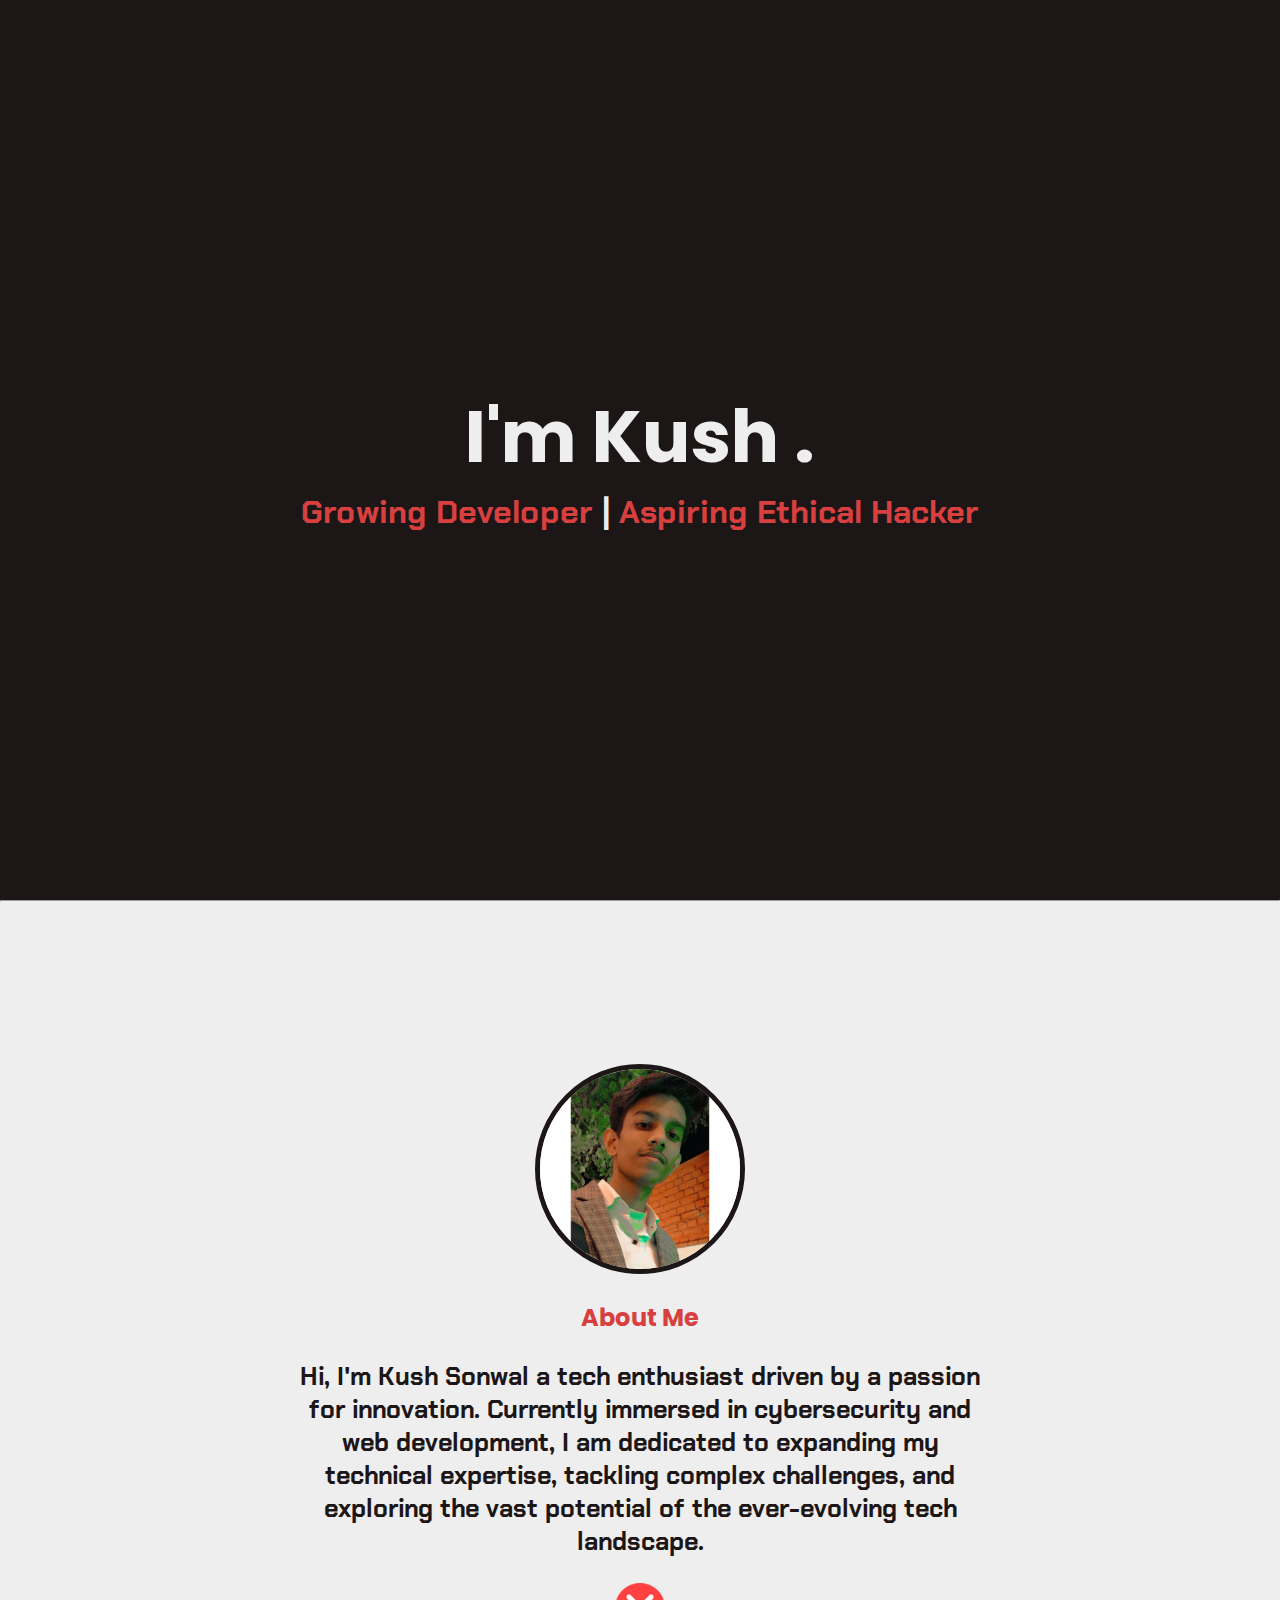
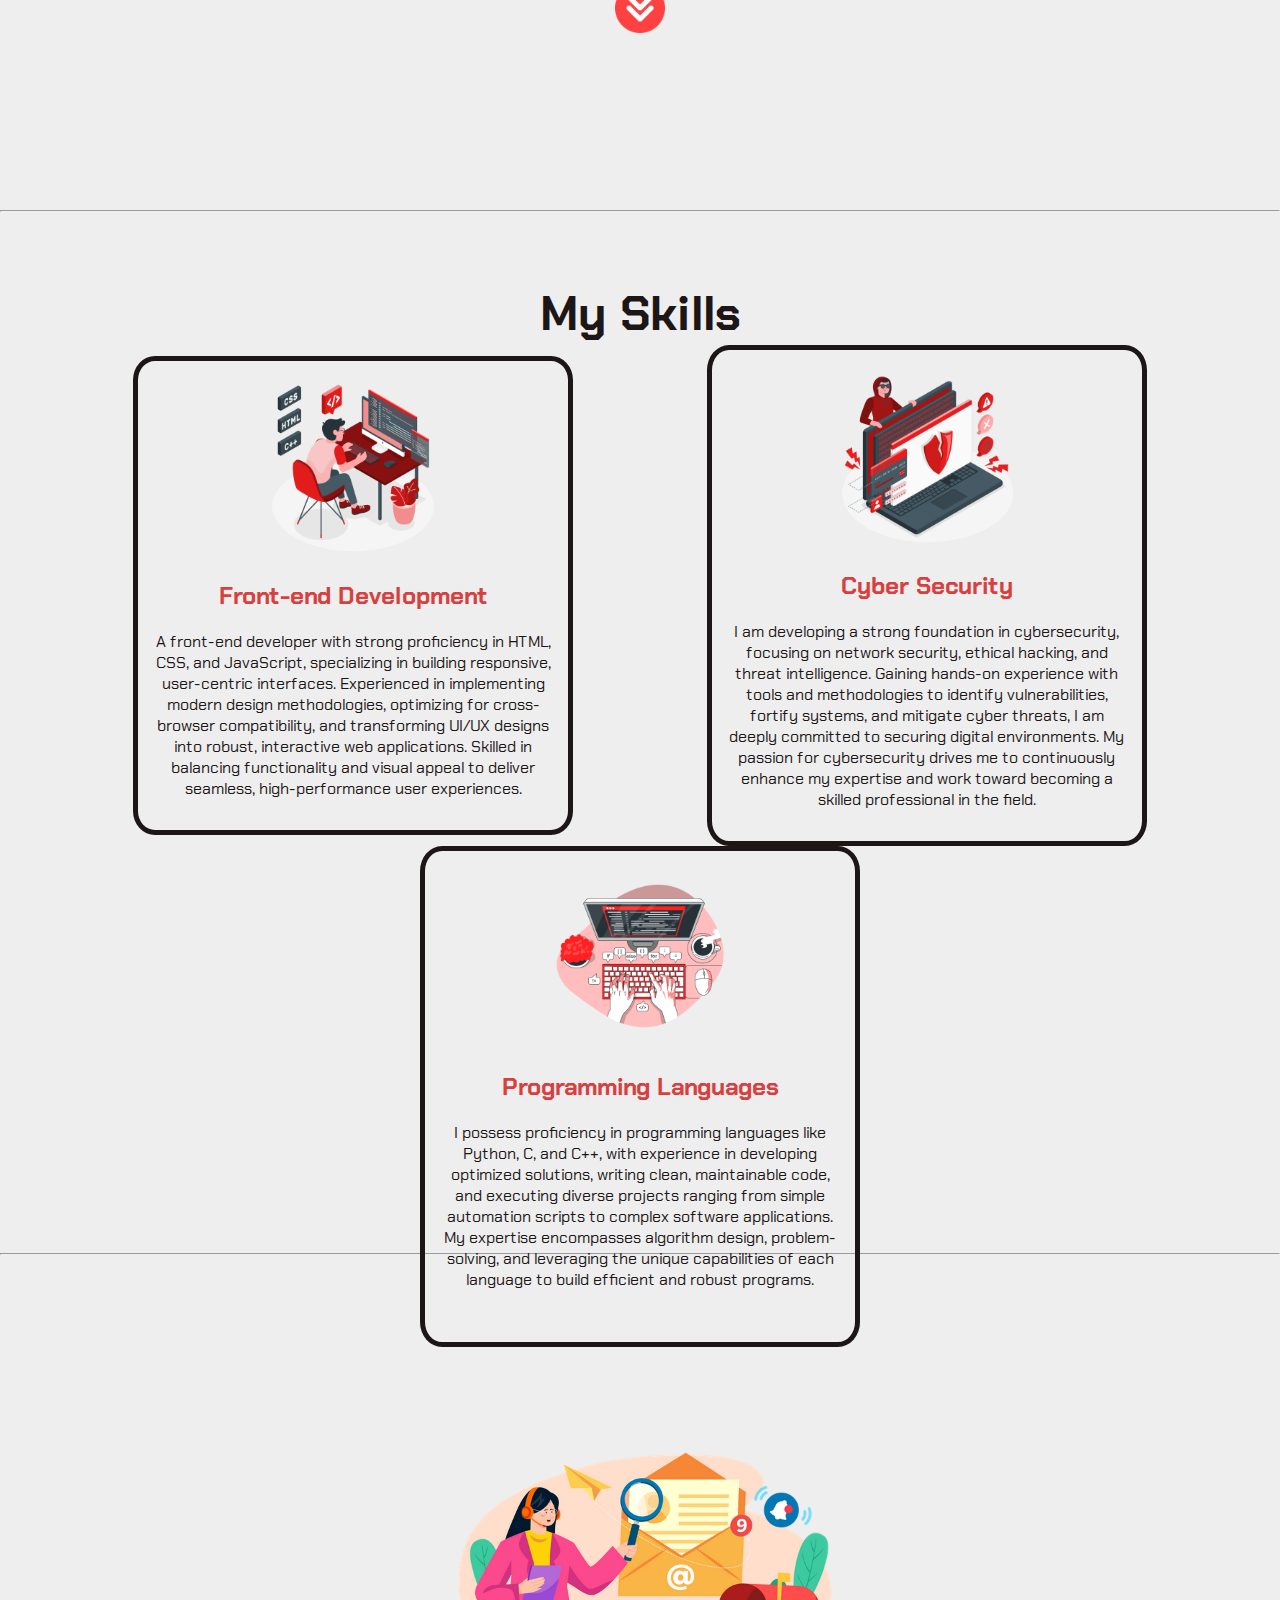
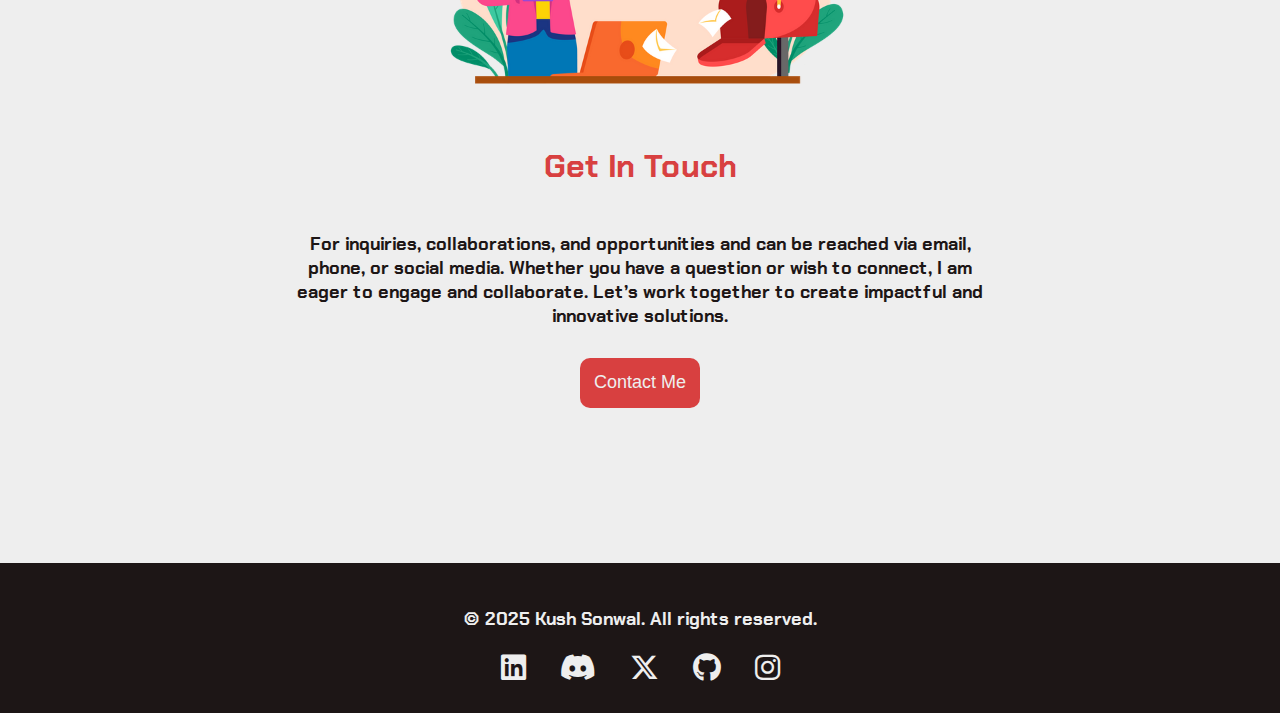
<file: index.html>
<!DOCTYPE html>
<html lang="en">
  <head>
    <meta charset="UTF-8" />
    <meta name="viewport" content="width=device-width, initial-scale=1.0" />
    <title>Kush Sonwal</title>
    <link rel="preconnect" href="https://fonts.googleapis.com" />
    <link rel="preconnect" href="https://fonts.gstatic.com" crossorigin />
    <link href="https://fonts.googleapis.com/css2?family=Chakra+Petch:ital,wght@0,300;0,400;0,500;0,600;0,700;1,300;1,400;1,500;1,600;1,700&family=Lilita+One&family=Playwrite+IN:wght@100..400&family=Poppins:ital,wght@0,100;0,200;0,300;0,400;0,500;0,600;0,700;0,800;0,900;1,100;1,200;1,300;1,400;1,500;1,600;1,700;1,800;1,900&display=swap"
      rel="stylesheet"/>
    <link rel="stylesheet" href="https://cdnjs.cloudflare.com/ajax/libs/font-awesome/6.7.2/css/all.min.css" integrity="sha512-Evv84Mr4kqVGRNSgIGL/F/aIDqQb7xQ2vcrdIwxfjThSH8CSR7PBEakCr51Ck+w+/U6swU2Im1vVX0SVk9ABhg==" crossorigin="anonymous" referrerpolicy="no-referrer" />
    <link rel="stylesheet" href="./style.css">
    <script src="./script.js"></script>
    <link rel="website icon" type="png" href="./assets/icon.png">
  </head>
  <body>

    <div class="Front-page">
      <h1 class="title">I'm <span id="Kush">Kush </span>.</h1>
      <p>Growing Developer <span style="color: #EEEEEE;">|</span> Aspiring Ethical Hacker</p>
      <!-- <img src="./assets/thunder-cloud.png" alt="cloud" id="Bottom-cloud" class="cloud"> -->
    </div>

    <hr id="Front-hr">

    <div class="Second-page">
      <div class="about">
        <img src="./assets/pfp2.jpg" alt="Kush Sonwal" id="ks" draggable="false">
        <h2>About Me</h2>
        <p>Hi, I'm Kush Sonwal a tech enthusiast driven by a passion for innovation. Currently immersed in cybersecurity and web development, I am dedicated to expanding my technical expertise, tackling complex challenges, and exploring the vast potential of the ever-evolving tech landscape.</p>
        <a onclick="scrollToContact()" style="cursor: pointer;"><img src="./assets/arrow.png" alt="Arrow" class="arrow" draggable="false"></a>
      </div>
    </div>

    <hr>

    <h2 class="Skills" id="skill">My Skills</h2>
    <div class="Third-page">
      <div class="first-sec come-out">
        <img src="./assets/one.png" alt="Developer" class="png" draggable="false">
        <h2>Front-end Development</h2>
        <p>A front-end developer with strong proficiency in HTML, CSS, and JavaScript, specializing in building responsive, user-centric interfaces. Experienced in implementing modern design methodologies, optimizing for cross-browser compatibility, and transforming UI/UX designs into robust, interactive web applications. Skilled in balancing functionality and visual appeal to deliver seamless, high-performance user experiences.</p>
      </div>
      <div class="Second-sec come-out">
        <img src="./assets/two.png" alt="Security" class="png" draggable="false">
        <h2>Cyber Security</h2>
        <p>I am developing a strong foundation in cybersecurity, focusing on network security, ethical hacking, and threat intelligence. Gaining hands-on experience with tools and methodologies to identify vulnerabilities, fortify systems, and mitigate cyber threats, I am deeply committed to securing digital environments. My passion for cybersecurity drives me to continuously enhance my expertise and work toward becoming a skilled professional in the field.</p>
      </div>
      <div class="Third-sec come-out">
        <img src="./assets/three.png" alt="languages" class="png" draggable="false">
        <h2> Programming Languages</h2>
        <p>I possess proficiency in programming languages like Python, C, and C++, with experience in developing optimized solutions, writing clean, maintainable code, and executing diverse projects ranging from simple automation scripts to complex software applications. My expertise encompasses algorithm design, problem-solving, and leveraging the unique capabilities of each language to build efficient and robust programs. <br><br></p>
      </div>
    </div>

    <hr>

    <div class="Fourth-page" >
        <img src="./assets/mail.png" alt="mail" id="mail" draggable="false">
        <h2>Get In Touch</h2>
        <p>For inquiries, collaborations, and opportunities and can be reached via email, phone, or social media. Whether you have a question or wish to connect, I am eager to engage and collaborate. Let’s work together to create impactful and innovative solutions.</p>
        <a href="https://github.com/kush-sonwal"><button id="button">Contact Me</button></a>
    </div>

    <footer class="footer">
      <p>© 2025 Kush Sonwal. All rights reserved.</p>
      <div class="social-icons">
        <a href="./maintenance.html" target="_blank" class="icons"><i class="fa-brands fa-linkedin"></i></a>
        <a href="https://discord.com/users/829980415380815934" target="_blank" class="icons"><i class="fa-brands fa-discord"></i></a>
        <a href="https://x.com/kush_sonwal" target="_blank" class="icons"><i class="fa-brands fa-x-twitter"></i></a>
        <a href="https://github.com/kush-sonwal" target="_blank" class="icons"><i class="fa-brands fa-github"></i></a>
        <a href="https://www.instagram.com/kush_sonwal" target="_blank" class="icons"><i class="fa-brands fa-instagram"></i></a>
      </div>
    </footer>

  </body>
</html>
</file>
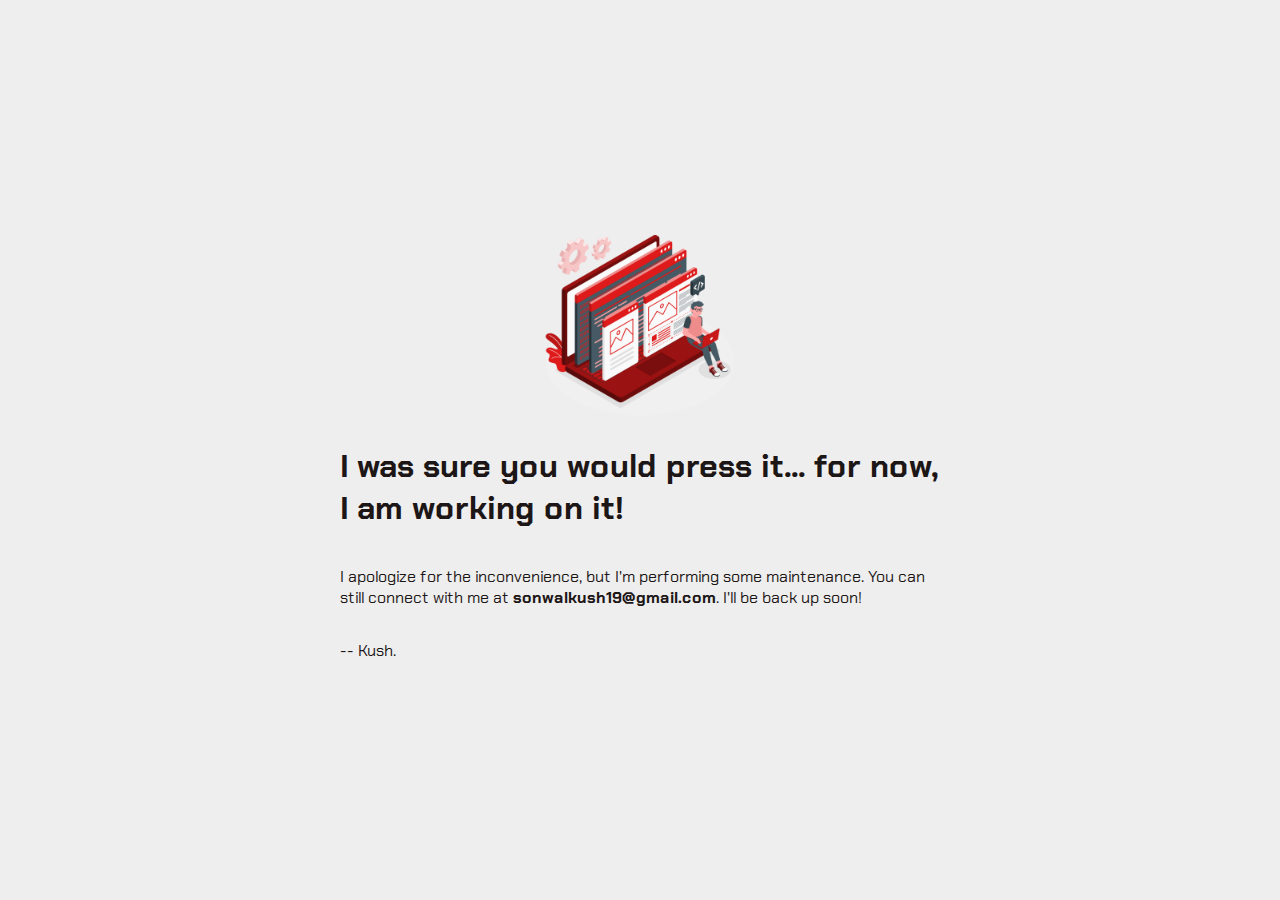
<file: maintenance.html>
<!DOCTYPE html>
<html lang="en">
<head>
    <meta charset="UTF-8">
    <meta name="viewport" content="width=device-width, initial-scale=1.0">
    <title>Under maintenance</title>
    <link href="https://fonts.googleapis.com/css2?family=Chakra+Petch:ital,wght@0,300;0,400;0,500;0,600;0,700;1,300;1,400;1,500;1,600;1,700&family=Lilita+One&family=Playwrite+IN:wght@100..400&family=Poppins:ital,wght@0,100;0,200;0,300;0,400;0,500;0,600;0,700;0,800;0,900;1,100;1,200;1,300;1,400;1,500;1,600;1,700;1,800;1,900&display=swap"
      rel="stylesheet"/>
    <link rel="stylesheet" href="./style.css">
</head>
<body>
    <div class="main">
        <img src="./assets/four.png" alt="" id="work-img">
        <h1>I was sure you would press it... for now, I am working on it!</h1>
        <p>I apologize for the inconvenience, but I'm performing some maintenance. You can still connect with me at <span id="email">sonwalkush19@gmail.com</span>. I'll be back up soon!</p>
        <p>-- Kush.</p>
    </div>
    

</body>
</html>
</file>
<file: style.css>
body {
  background-color: #eeeeee;
  margin: 0;
  padding: 0;
  font-family: "Chakra Petch";
}

#Front-hr {
  margin: 0;
}

/* #top-cloud {
    position: absolute;
    top: 110px;
    right: 250px;
    height: 120px;

} */

.Front-page {
  height: 100vh;
  display: flex;
  justify-content: center;
  align-items: center;
  flex-direction: column;
  background-color: #1d1616;
}

/* #Bottom-cloud {
    position: absolute;
    bottom: 110px;
    left: 250px;
    height: 120px;

} */

/* .cloud:hover {
    transform: scale(1.05);
} */

.title {
  font-family: "Poppins","Playwrite In", "Chakra Petch", serif;
  font-size: 4.5rem;
  margin-bottom: 0;
  color: #eeeeee;
  /* color: #D84040; */
}

.title:hover {
  transform: scale(1.08);
  color: lavenderblush;
}

#Kush:hover {
  color:red;
}

.Front-page p {
  margin-top: 0;
  font-size: 2rem;
  font-family: "Chakra Petch";
  font-weight: bold;
  color:#d84040;
}

/* #title { 
    font-family: 'Lilita One' , serif;
    font-size: 4rem;
    color: #8E1616;
}  */

.Second-page {
  height: 100vh;
  display: flex;
  justify-content: center;
  align-items: center;
  flex-direction: column;
}

.about {
  text-align: center;
  font-family: "poppins";
  color: #d84040;
  font-weight: bolder;
}

.about p {
  width: 700px;
  font-family: "Chakra Petch";
  font-size: 25px;
  color: #1d1616;
}

#ks {
  height: 200px;
  border-radius: 50%;
  border: #1d1616 solid 5px;
}

.arrow {
  height: 50px;
  width: 50px;
  transition: 0.2s;
}

.arrow:hover {
  transform: scale(1.2);
}

.Skills {
  text-align: center;
  font-family: "Chakra Petch";
  font-size: 3rem;
  margin-top: 70px;
  margin-bottom: 0;
}

.Third-page {
  height: 100vh;
  display: flex;
  justify-content: center;
  align-items: center;
  justify-content: space-evenly;
  flex-wrap: wrap;
  margin-top: 0;
}

.first-sec {
  width: 400px;
  text-align: center;
  font-family: "Chakra Petch";
  border: #1d1616 solid 5px;
  padding: 15px;
  border-radius: 5%;
  transition: 0.2s;
}

.come-out:hover {
  transform: scale(1.05);
  box-shadow: 0 0 0 4px #eeeeee, 0 0 0 8px #d84040;
}

.first-sec h2 {
  color: #d84040;
  font-weight: bolder;
}

.Second-sec h2 {
  color: #d84040;
  font-weight: bolder;
}

.Third-sec h2 {
  color: #d84040;
  font-weight: bolder;
}

.png {
  height: 180px;
}

.Second-sec {
  width: 400px;
  text-align: center;
  font-family: "Chakra Petch";
  border: #1d1616 solid 5px;
  padding: 15px;
  border-radius: 5%;
  transition: 0.2s;
}

.Third-sec {
  width: 400px;
  text-align: center;
  font-family: "Chakra Petch";
  border: #1d1616 solid 5px;
  padding: 15px;
  border-radius: 5%;
  transition: 0.2s;
}

.Fourth-page {
  height: 100vh;
  display: flex;
  justify-content: center;
  align-items: center;
  flex-direction: column;
}

#mail {
  height: 300px;
}

.Fourth-page p {
  width: 700px;
  font-size: large;
  color: #1d1616;
  text-align: center;
  font-weight: bold;
  margin-bottom: 30px;
}

.Fourth-page h2 {
  font-size: 2rem;
  font-weight: bold;
  color: #d84040;
}

#button {
  background-color: #d84040;
  color: #eeeeee;
  height: 50px;
  width: 120px;
  font-size: large;
  border-radius: 10px;
  border: none;
  transition: 0.2s;
  cursor: pointer;
}

#button:hover {
  box-shadow: 0 0 0 4px #eeeeee, 0 0 0 8px #d84040;
  transform: scale(1.05);
}

.footer {
  height: 150px;
  background-color: #1d1616;
  display: flex;
  justify-content: center;
  align-items: center;
  flex-direction: column;
}

.footer p {
  color: #eeeeee;
  font-size: large;
  font-weight: bold;
  
}

.social-icons a {
  font-size: 1.8rem;
  color: #eeeeee;
  margin-left: 15px;
  margin-right: 15px;
  transition: 0.2s;
}

.fa-brands:hover {
  transform: scale(1.2);
  color: #d84040;
}

@media screen and (max-width: 768px) {
    .Front-page{
        height: auto;
        padding: 100px 10px;
    }

    .title {
        font-size: 3.5rem;
    }

    .Front-page p {
        font-size: 1.5rem;
    }

    .Second-page {
        height: 500px;
        padding: 100px 10px;
    }

    .about {
        font-weight: bolder;
    }

    #ks {
        height: 200px;
    }

    .about p {
        font-size: 20px;
        width: 500px;
    }

    .arrow {
        height: 60px;
        width: 60px;
    }

    .Third-page {
        height: auto ;
        padding: 60px 10px;
    }
     
    .come-out {
        width: 350px;
        margin-bottom: 50px ;
    }

    .Skills {
        font-size: 3rem;
    }

    .Fourth-page {
        height: 900px;
    }

    #mail {
        height: 300px;
    }

    .Fourth-page h2 {
        font-size: 3rem;
    }

    .Fourth-page p {
        width: 500px;
        font-size: 20px;
        margin-bottom: 50px;
    }

    .footer p {
        font-size: 20px;
    }

    .social-icons a {
      font-size: 1.6rem;
    }
}

@media screen and (max-width: 480px) {
    .Front-page{
        height: 400px;
        padding: 100px 10px;
    }

    .title {
        font-size: 2.5rem;
    }

    .Front-page p {
        font-size: 0.9rem;
    }

    .Second-page {
        height: 500px;
        padding: 100px 10px;
    }

    .about {
        font-weight: none;
    }

    #ks {
        height: 150px;
    }

    .about p {
        font-size: 17px;
        width: 300px;
    }

    .arrow {
        height: 40px;
        width: 40px;
    }

    .Third-page {
        height: auto ;
        padding: 60px 10px;
    }
     
    .come-out {
        width: 250px;
        margin-bottom: 50px ;
    }

    .png {
      height: 170px;
    }

    .Skills {
        font-size: 2rem;
    }

    .Fourth-page {
        height: 700px;
    }

    #mail {
        height: 200px;
    }

    .Fourth-page h2 {
        font-size: 2rem;
    }

    .Fourth-page p {
        width: 300px;
        font-size: 16px;
        margin-bottom: 30px;
    }

    .footer p {
        font-size: 15px;
    }

    .social-icons a {
      font-size: 1.3rem;
    }
}


/* Maintaince Page CSS */

body {
  background-color: #eeeeee;
  margin: 0;
  padding: 0;
  font-family: "Chakra Petch";
  color: #1d1616;
}

.main {
  height: 100vh;
  display: flex;
  justify-content: center;
  align-items: center;
  flex-direction: column;
}

.main h1 {
  width: 600px;
}

.main p {
  width: 600px;
}

#work-img {
  height: 200px;
}

#email {
  font-weight: bold;
}

@media screen and (max-width: 768px) {
  .main {
    height: 700px;
  }

  .main h1 {
    font-size: 24px;
    width: 350px;
  }

  .main p {
    width: 350px;
  }

  #work-img {
    height: 200px;
  }
}

@media screen and (max-width: 480px) {

  .main {
    height: 500px;
  }

  .main h1 {
    font-size: 20px;
    width: 270px;
  }

  .main p {
    width: 270px;
  }

  #work-img {
    height: 150px;
  }
}
</file>
